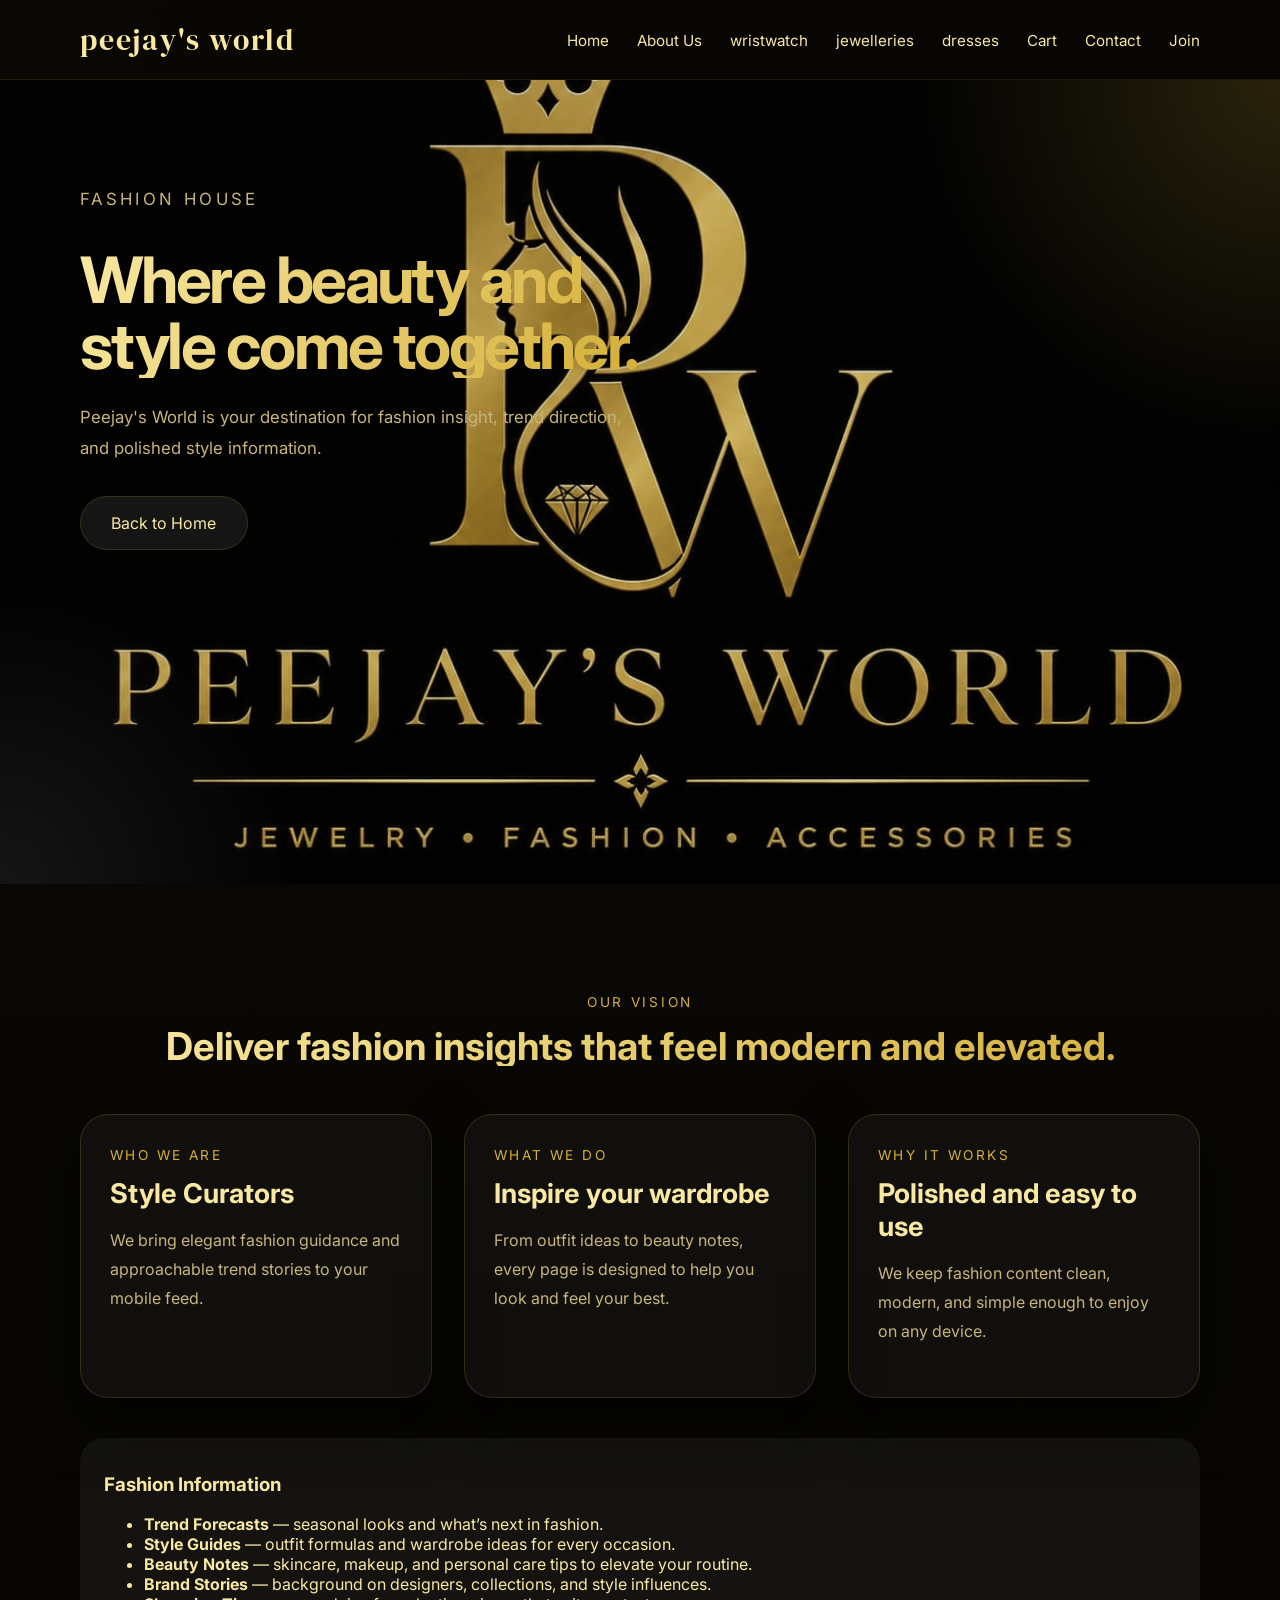
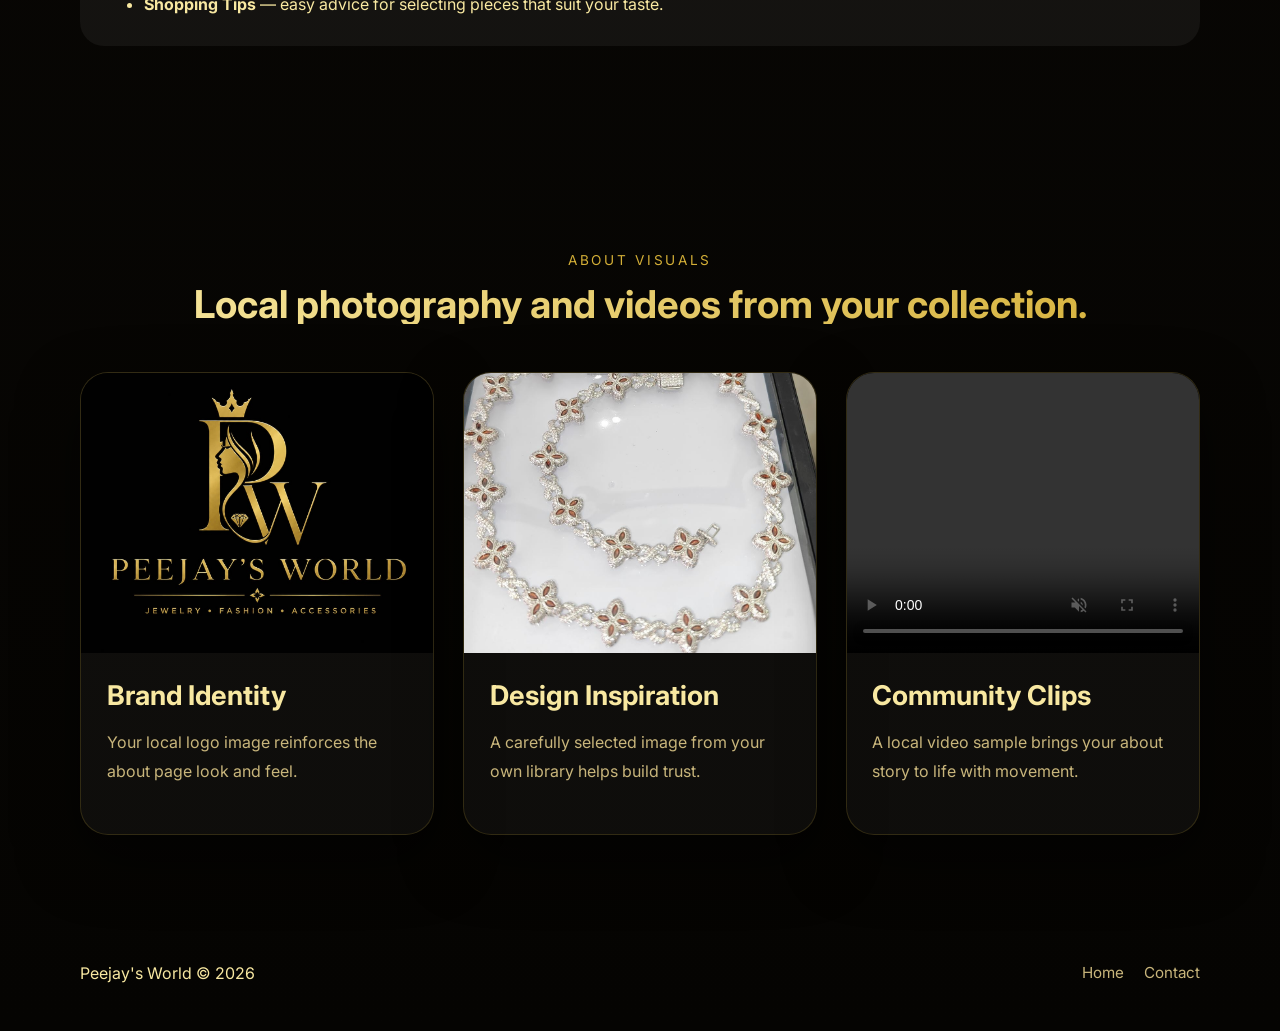
<file: html/about.html>
<!DOCTYPE html>
<html lang="en">
<head>
  <meta charset="UTF-8">
  <meta name="viewport" content="width=device-width, initial-scale=1.0">
  <title>Peejay's World - About Us</title>
  <link rel="preconnect" href="https://fonts.googleapis.com">
  <link rel="preconnect" href="https://fonts.gstatic.com" crossorigin>
  <link href="https://fonts.googleapis.com/css2?family=DM+Serif+Display&family=Inter:wght@300;400;500;600;700&display=swap" rel="stylesheet">
  <link rel="stylesheet" href="../css/style.css">
</head>
<body>
  <div class="page-shell">
    <header class="site-header">
      <div class="container header-inner">
        <a href="index.html" class="brand">peejay's world</a>
        <nav class="main-nav">
           <button class="nav-toggle" aria-expanded="false" aria-controls="site-navigation" onclick="this.setAttribute('aria-expanded', this.getAttribute('aria-expanded')==='true'?'false':'true'); this.nextElementSibling.classList.toggle('open');">Menu</button>
           <ul id="site-navigation" class="main-nav-list">
            <li><a href="index.html">Home</a></li>
            <li><a href="about.html">About Us</a></li>
            <li><a href="wristwatch.html">wristwatch</a></li>
            <li><a href="jewelleries.html">jewelleries</a></li>
            <li><a href="dresses.html">dresses</a></li>
            <li><a href="cart.html">Cart</a></li>
            <li><a href="contact.html">Contact</a></li>
            <li><a href="index.html#newsletter">Join</a></li>
           </ul>
        </nav>
      </div>
    </header>

    <section class="hero-section">
      <div class="hero-overlay"></div>  
      <div class="container hero-content">
        <div class="hero-copy">
          <p class="eyebrow">Fashion House</p>
          <h1>Where beauty and style come together.</h1>
          <p>Peejay's World is your destination for fashion insight, trend direction, and polished style information.</p>
          <div class="hero-actions">
            <a href="index.html" class="btn btn-secondary">Back to Home</a>
          </div>
        </div>
      </div>
    </section>

    <main>
      <section class="section collections-section">
        <div class="container">
          <div class="section-heading">
            <p class="eyebrow">Our Vision</p>
            <h2>Deliver fashion insights that feel modern and elevated.</h2>
          </div>
          <div class="grid cards-grid">
            <article class="card product-card">
              <div class="card-body">
                <span>Who We Are</span>
                <h3>Style Curators</h3>
                <p>We bring elegant fashion guidance and approachable trend stories to your mobile feed.</p>
              </div>
            </article>
            <article class="card product-card">
              <div class="card-body">
                <span>What We Do</span>
                <h3>Inspire your wardrobe</h3>
                <p>From outfit ideas to beauty notes, every page is designed to help you look and feel your best.</p>
              </div>
            </article>
            <article class="card product-card">
              <div class="card-body">
                <span>Why It Works</span>
                <h3>Polished and easy to use</h3>
                <p>We keep fashion content clean, modern, and simple enough to enjoy on any device.</p>
              </div>
            </article>
          </div>
          <div class="info-list" style="margin-top:2.5rem; padding:1rem 1.5rem; background:rgba(255,255,255,0.05); border-radius:24px;">
            <h3>Fashion Information</h3>
            <ul>
              <li><strong>Trend Forecasts</strong> — seasonal looks and what’s next in fashion.</li>
              <li><strong>Style Guides</strong> — outfit formulas and wardrobe ideas for every occasion.</li>
              <li><strong>Beauty Notes</strong> — skincare, makeup, and personal care tips to elevate your routine.</li>
              <li><strong>Brand Stories</strong> — background on designers, collections, and style influences.</li>
              <li><strong>Shopping Tips</strong> — easy advice for selecting pieces that suit your taste.</li>
            </ul>
          </div>
        </div>
      </section>
      <section class="section media-section">
        <div class="container">
          <div class="section-heading">
            <p class="eyebrow">About Visuals</p>
            <h2>Local photography and videos from your collection.</h2>
          </div>
          <div class="media-grid">
            <article class="media-card">
              <img src="../pj%20pic/logo%20oo1.jpeg" alt="Peejay logo image" loading="lazy">
              <div class="card-body">
                <h3>Brand Identity</h3>
                <p>Your local logo image reinforces the about page look and feel.</p>
              </div>
            </article>
            <article class="media-card">
              <img src="../pj%20pic/WhatsApp%20Image%202026-06-21%20at%2011.11.32%20AM.jpeg" alt="Fashion inspiration image" loading="lazy">
              <div class="card-body">
                <h3>Design Inspiration</h3>
                <p>A carefully selected image from your own library helps build trust.</p>
              </div>
            </article>
            <article class="media-card">
              <video controls muted playsinline preload="metadata" class="media-video">
                <source src="../pj%20pic/WhatsApp%20Video%202026-08-04%20at%2010.43.21%20AM.mp4" type="video/mp4">
                Your browser does not support video playback.
              </video>
              <div class="card-body">
                <h3>Community Clips</h3>
                <p>A local video sample brings your about story to life with movement.</p>
              </div>
            </article>
          </div>
        </div>
      </section>
    </main>

    <footer class="site-footer">
      <div class="container footer-inner">
        <p>Peejay's World © 2026</p>
        <div class="footer-links">
          <a href="index.html">Home</a>
          <a href="contact.html">Contact</a>
        </div>
      </div>
    </footer>
  </div>
    <script>
      (function(){
        function closeAll(){
          document.querySelectorAll('.main-nav-list.open').forEach(function(list){
            list.classList.remove('open');
            const btn = list.parentElement && list.parentElement.querySelector('.nav-toggle');
            if(btn) btn.setAttribute('aria-expanded','false');
          });
        }
        document.querySelectorAll('.main-nav').forEach(function(nav){
          const toggle = nav.querySelector('.nav-toggle');
          const list = nav.querySelector('.main-nav-list');
          if(!toggle||!list) return;
          toggle.addEventListener('click', function(e){
            const open = list.classList.toggle('open');
            toggle.setAttribute('aria-expanded', open? 'true':'false');
            e.stopPropagation();
          });
          list.addEventListener('click', function(e){ e.stopPropagation(); });
        });
        document.addEventListener('click', closeAll);
        document.addEventListener('keydown', function(e){ if(e.key==='Escape') closeAll(); });
      })();
    </script>
  </body>
  </html>
</file>
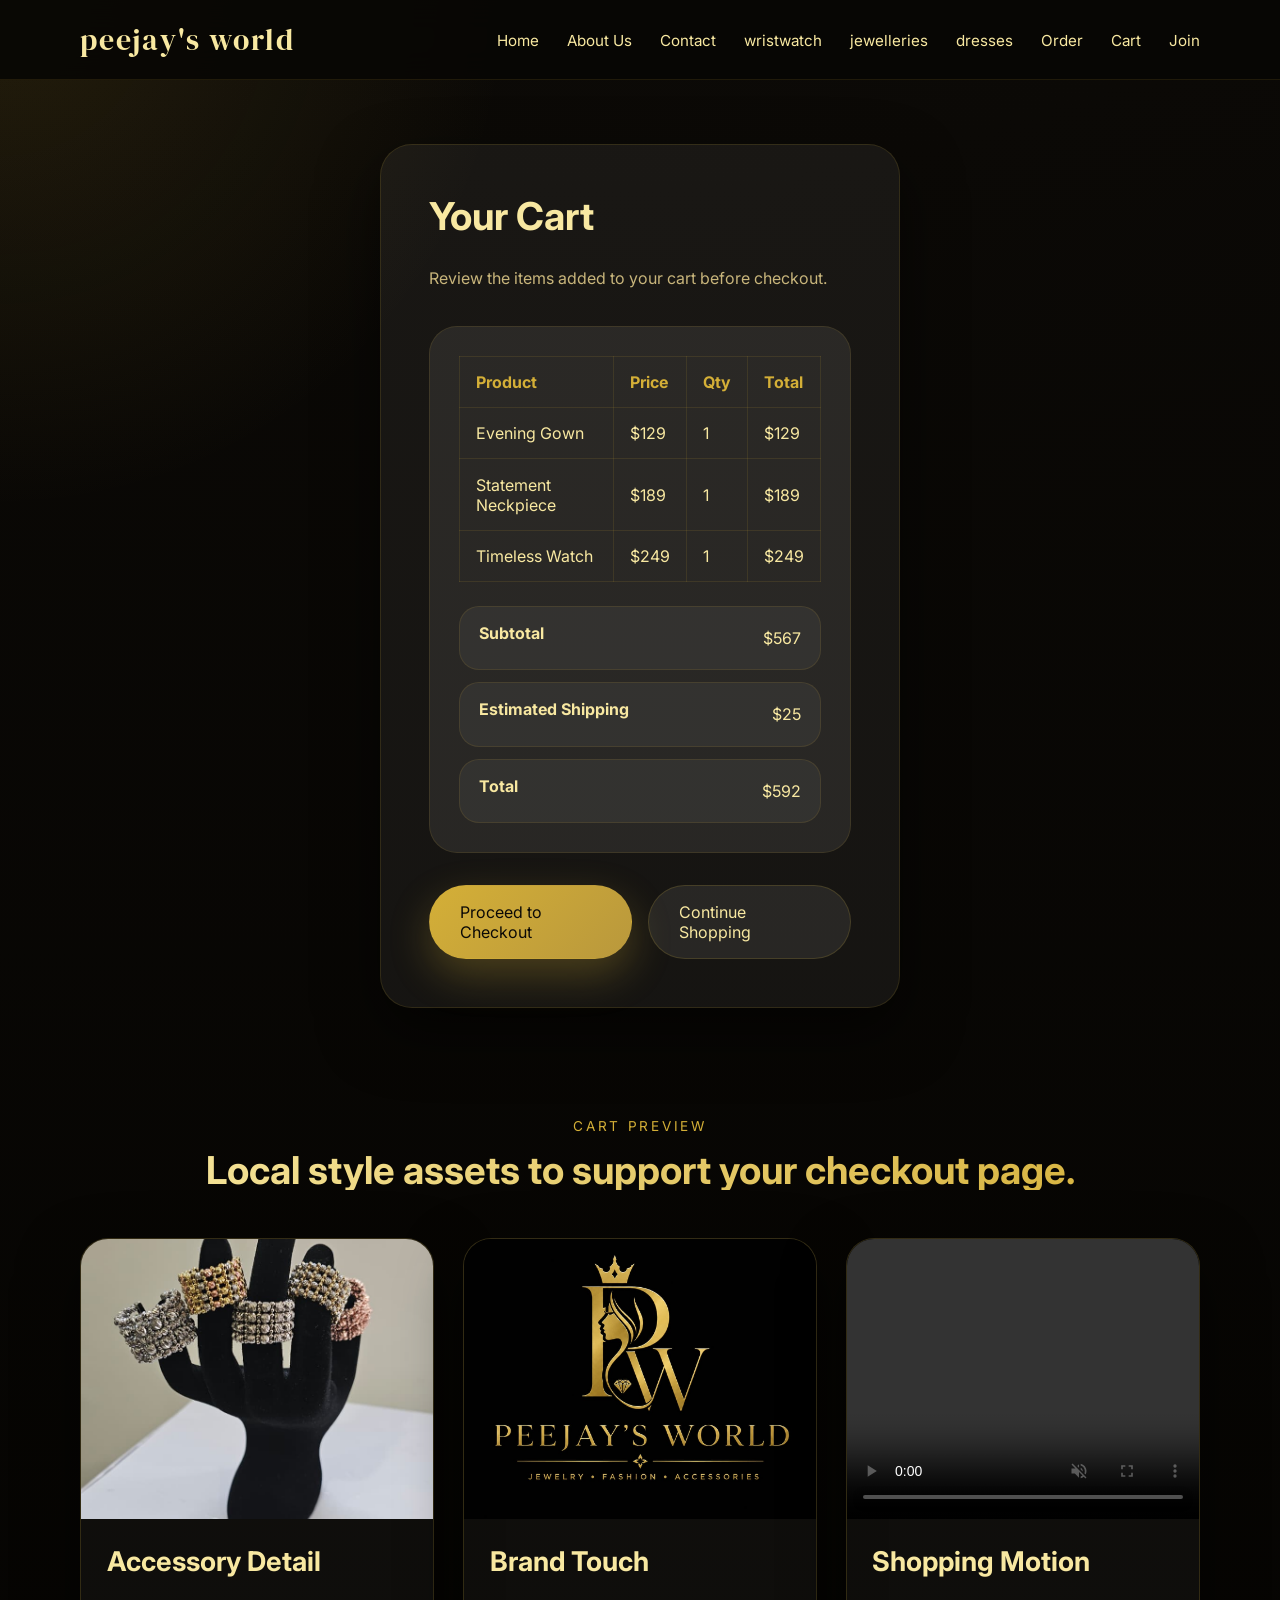
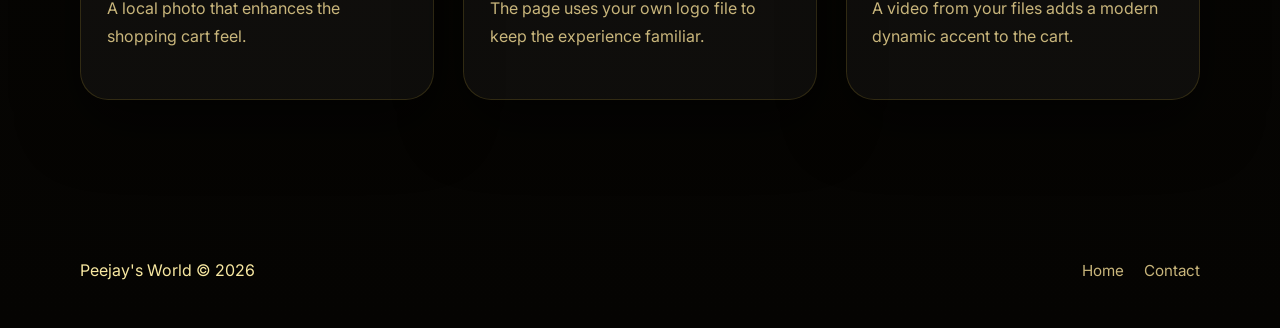
<file: html/cart.html>
<!DOCTYPE html>
<html lang="en">
<head>
  <meta charset="UTF-8">
  <meta name="viewport" content="width=device-width, initial-scale=1.0">
  <title>Peejay's World - Cart</title>
  <link rel="preconnect" href="https://fonts.googleapis.com">
  <link rel="preconnect" href="https://fonts.gstatic.com" crossorigin>
  <link href="https://fonts.googleapis.com/css2?family=DM+Serif+Display&family=Inter:wght@300;400;500;600;700&display=swap" rel="stylesheet">
  <link rel="stylesheet" href="../css/style.css">
</head>
<body>
  <div class="page-shell">
    <header class="site-header">
      <div class="container header-inner">
        <a href="index.html" class="brand">peejay's world</a>
        <nav class="main-nav">
          <button class="nav-toggle" aria-expanded="false" aria-controls="site-navigation" onclick="this.setAttribute('aria-expanded', this.getAttribute('aria-expanded')==='true'?'false':'true'); this.nextElementSibling.classList.toggle('open');">Menu</button>
          <ul id="site-navigation" class="main-nav-list">
            <li><a href="index.html">Home</a></li>
            <li><a href="about.html">About Us</a></li>
            <li><a href="contact.html">Contact</a></li>
            <li><a href="wristwatch.html">wristwatch</a></li>
            <li><a href="jewelleries.html">jewelleries</a></li>
            <li><a href="dresses.html">dresses</a></li>
            <li><a href="order.html">Order</a></li>
            <li><a href="cart.html">Cart</a></li>
            <li><a href="index.html#newsletter">Join</a></li>
          </ul>
        </nav>
      </div>
    </header>

    <main class="page order-page">
      <section class="order-section">
        <h1>Your Cart</h1>
        <p>Review the items added to your cart before checkout.</p>

        <div class="order-card">
          <div class="table-responsive">
            <table class="cart-table">
              <thead>
                <tr>
                  <th>Product</th>
                  <th>Price</th>
                  <th>Qty</th>
                  <th>Total</th>
                </tr>
              </thead>
              <tbody>
                <tr>
                  <td>Evening Gown</td>
                  <td>$129</td>
                  <td>1</td>
                  <td>$129</td>
                </tr>
                <tr>
                  <td>Statement Neckpiece</td>
                  <td>$189</td>
                  <td>1</td>
                  <td>$189</td>
                </tr>
                <tr>
                  <td>Timeless Watch</td>
                  <td>$249</td>
                  <td>1</td>
                  <td>$249</td>
                </tr>
              </tbody>
            </table>
          </div>

          <div class="cart-summary">
            <div class="summary-item">
              <strong>Subtotal</strong>
              <p>$567</p>
            </div>
            <div class="summary-item">
              <strong>Estimated Shipping</strong>
              <p>$25</p>
            </div>
            <div class="summary-item">
              <strong>Total</strong>
              <p>$592</p>
            </div>
          </div>
        </div>

        <div class="cart-actions">
          <a href="order.html" class="btn btn-primary">Proceed to Checkout</a>
          <a href="index.html" class="btn btn-secondary">Continue Shopping</a>
        </div>
      </section>
      <section class="section media-section">
        <div class="container">
          <div class="section-heading">
            <p class="eyebrow">Cart Preview</p>
            <h2>Local style assets to support your checkout page.</h2>
          </div>
          <div class="media-grid">
            <article class="media-card">
              <img src="../pj%20pic/u%208.jpeg" alt="Cart accessory image" loading="lazy">
              <div class="card-body">
                <h3>Accessory Detail</h3>
                <p>A local photo that enhances the shopping cart feel.</p>
              </div>
            </article>
            <article class="media-card">
              <img src="../pj%20pic/logo%20oo1.jpeg" alt="Brand signature image" loading="lazy">
              <div class="card-body">
                <h3>Brand Touch</h3>
                <p>The page uses your own logo file to keep the experience familiar.</p>
              </div>
            </article>
            <article class="media-card">
              <video controls muted playsinline preload="metadata" class="media-video">
                <source src="../pj%20pic/WhatsApp%20Video%202026-08-04%20at%2010.43.21%20AM.mp4" type="video/mp4">
                Your browser does not support video playback.
              </video>
              <div class="card-body">
                <h3>Shopping Motion</h3>
                <p>A video from your files adds a modern dynamic accent to the cart.</p>
              </div>
            </article>
          </div>
        </div>
      </section>
    </main>

    <footer class="site-footer">
      <div class="container footer-inner">
        <p>Peejay's World © 2026</p>
        <div class="footer-links">
          <a href="index.html">Home</a>
          <a href="contact.html">Contact</a>
        </div>
      </div>
    </footer>
  </div>
  <script>
    (function(){
      function closeAll(){
        document.querySelectorAll('.main-nav-list.open').forEach(function(list){
          list.classList.remove('open');
          const btn = list.parentElement && list.parentElement.querySelector('.nav-toggle');
          if(btn) btn.setAttribute('aria-expanded','false');
        });
      }
      document.querySelectorAll('.main-nav').forEach(function(nav){
        const toggle = nav.querySelector('.nav-toggle');
        const list = nav.querySelector('.main-nav-list');
        if(!toggle||!list) return;
        toggle.addEventListener('click', function(e){
          const open = list.classList.toggle('open');
          toggle.setAttribute('aria-expanded', open? 'true':'false');
          e.stopPropagation();
        });
        list.addEventListener('click', function(e){ e.stopPropagation(); });
      });
      document.addEventListener('click', closeAll);
      document.addEventListener('keydown', function(e){ if(e.key==='Escape') closeAll(); });
    })();
  </script>
</body>
</html>
</file>
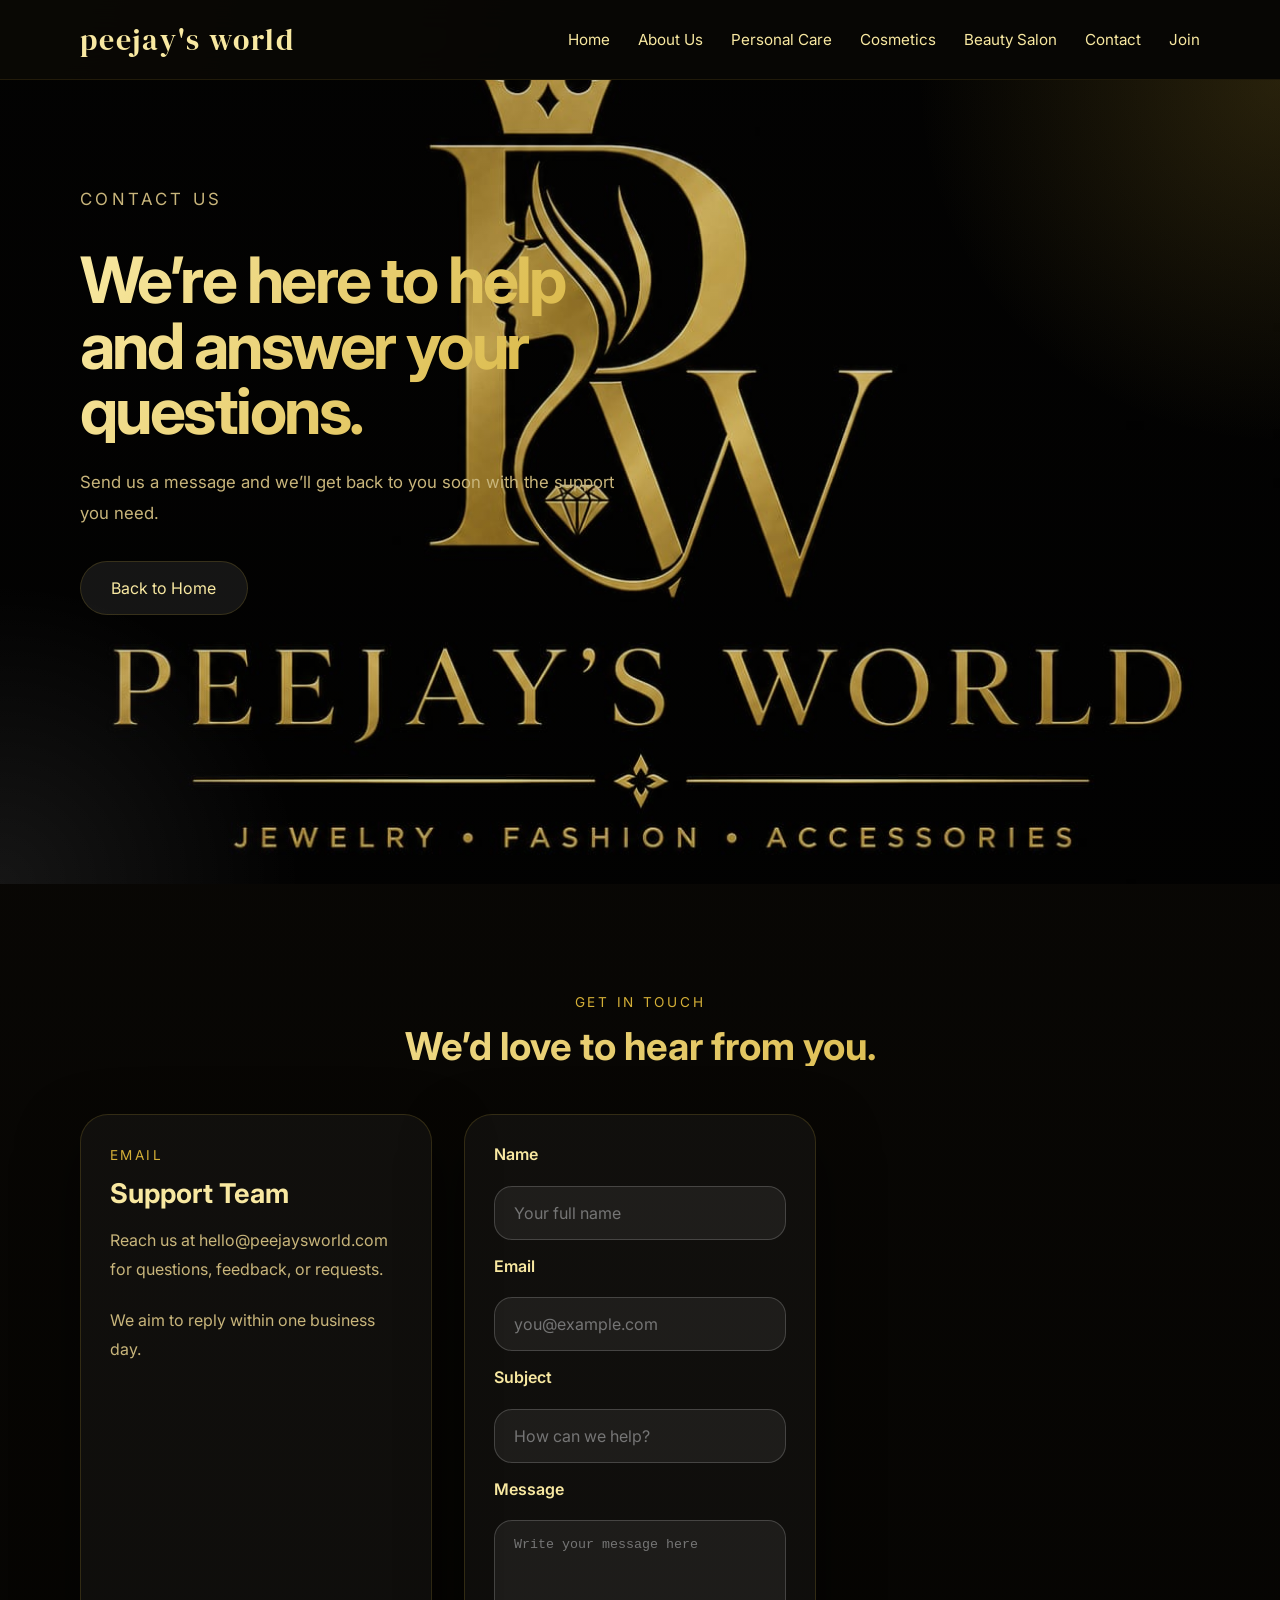
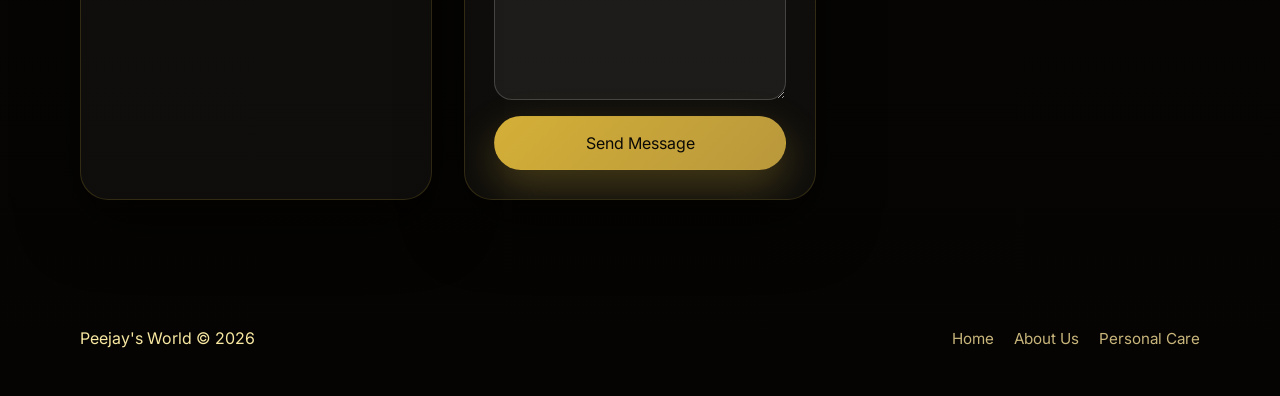
<file: html/contact.html>
<!DOCTYPE html>
<html lang="en">
<head>
  <meta charset="UTF-8">
  <meta name="viewport" content="width=device-width, initial-scale=1.0">
  <title>Peejay's World - Contact</title>
  <link rel="preconnect" href="https://fonts.googleapis.com">
  <link rel="preconnect" href="https://fonts.gstatic.com" crossorigin>
  <link href="https://fonts.googleapis.com/css2?family=DM+Serif+Display&family=Inter:wght@300;400;500;600;700&display=swap" rel="stylesheet">
  <link rel="stylesheet" href="../css/style.css">
</head>
<body>
  <div class="page-shell">
    <header class="site-header">
      <div class="container header-inner">
        <a href="index.html" class="brand">peejay's world</a>
        <nav class="main-nav">
          <a href="index.html">Home</a>
          <a href="about.html">About Us</a>
          <a href="personal-care.html">Personal Care</a>
          <a href="cosmetics-store.html">Cosmetics</a>
          <a href="beauty-salon.html">Beauty Salon</a>
          <a href="contact.html">Contact</a>
          <a href="index.html#newsletter">Join</a>
        </nav>
      </div>
    </header>

    <section class="hero-section">
      <div class="hero-overlay"></div>
      <div class="container hero-content">
        <div class="hero-copy">
          <p class="eyebrow">Contact Us</p>
          <h1>We’re here to help and answer your questions.</h1>
          <p>Send us a message and we’ll get back to you soon with the support you need.</p>
          <div class="hero-actions">
            <a href="index.html" class="btn btn-secondary">Back to Home</a>
          </div>
        </div>
      </div>
    </section>

    <main>
      <section class="section collections-section">
        <div class="container">
          <div class="section-heading">
            <p class="eyebrow">Get in touch</p>
            <h2>We’d love to hear from you.</h2>
          </div>
          <div class="grid cards-grid">
            <article class="card product-card">
              <div class="card-body">
                <span>Email</span>
                <h3>Support Team</h3>
                <p>Reach us at <a href="mailto:hello@peejaysworld.com">hello@peejaysworld.com</a> for questions, feedback, or requests.</p>
                <p>We aim to reply within one business day.</p>
              </div>
            </article>
            <article class="card product-card">
              <div class="card-body">
                <form id="contact-form" class="page-form">
                  <label for="contact-name">Name</label>
                  <input id="contact-name" type="text" name="name" placeholder="Your full name" required>

                  <label for="contact-email">Email</label>
                  <input id="contact-email" type="email" name="email" placeholder="you@example.com" required>

                  <label for="contact-subject">Subject</label>
                  <input id="contact-subject" type="text" name="subject" placeholder="How can we help?" required>

                  <label for="contact-message">Message</label>
                  <textarea id="contact-message" name="message" placeholder="Write your message here" required></textarea>

                  <button type="submit" class="btn btn-primary">Send Message</button>
                  <p id="contact-success" class="form-success" hidden>Thank you! Your message has been submitted.</p>
                </form>
              </div>
            </article>
          </div>
        </div>
      </section>
      <script>
        const contactForm = document.getElementById('contact-form');
        if (contactForm) {
          contactForm.addEventListener('submit', function(event) {
            event.preventDefault();
            const name = document.getElementById('contact-name').value.trim();
            const email = document.getElementById('contact-email').value.trim();
            const subject = document.getElementById('contact-subject').value.trim();
            const message = document.getElementById('contact-message').value.trim();
            if (!name || !email || !subject || !message) {
              return;
            }
            document.getElementById('contact-success').hidden = false;
            contactForm.reset();
          });
        }
      </script>
    </main>

    <footer class="site-footer">
      <div class="container footer-inner">
        <p>Peejay's World © 2026</p>
        <div class="footer-links">
          <a href="index.html">Home</a>
          <a href="about.html">About Us</a>
          <a href="personal-care.html">Personal Care</a>
        </div>
      </div>
    </footer>
  </div>
</body>
</html>
</file>
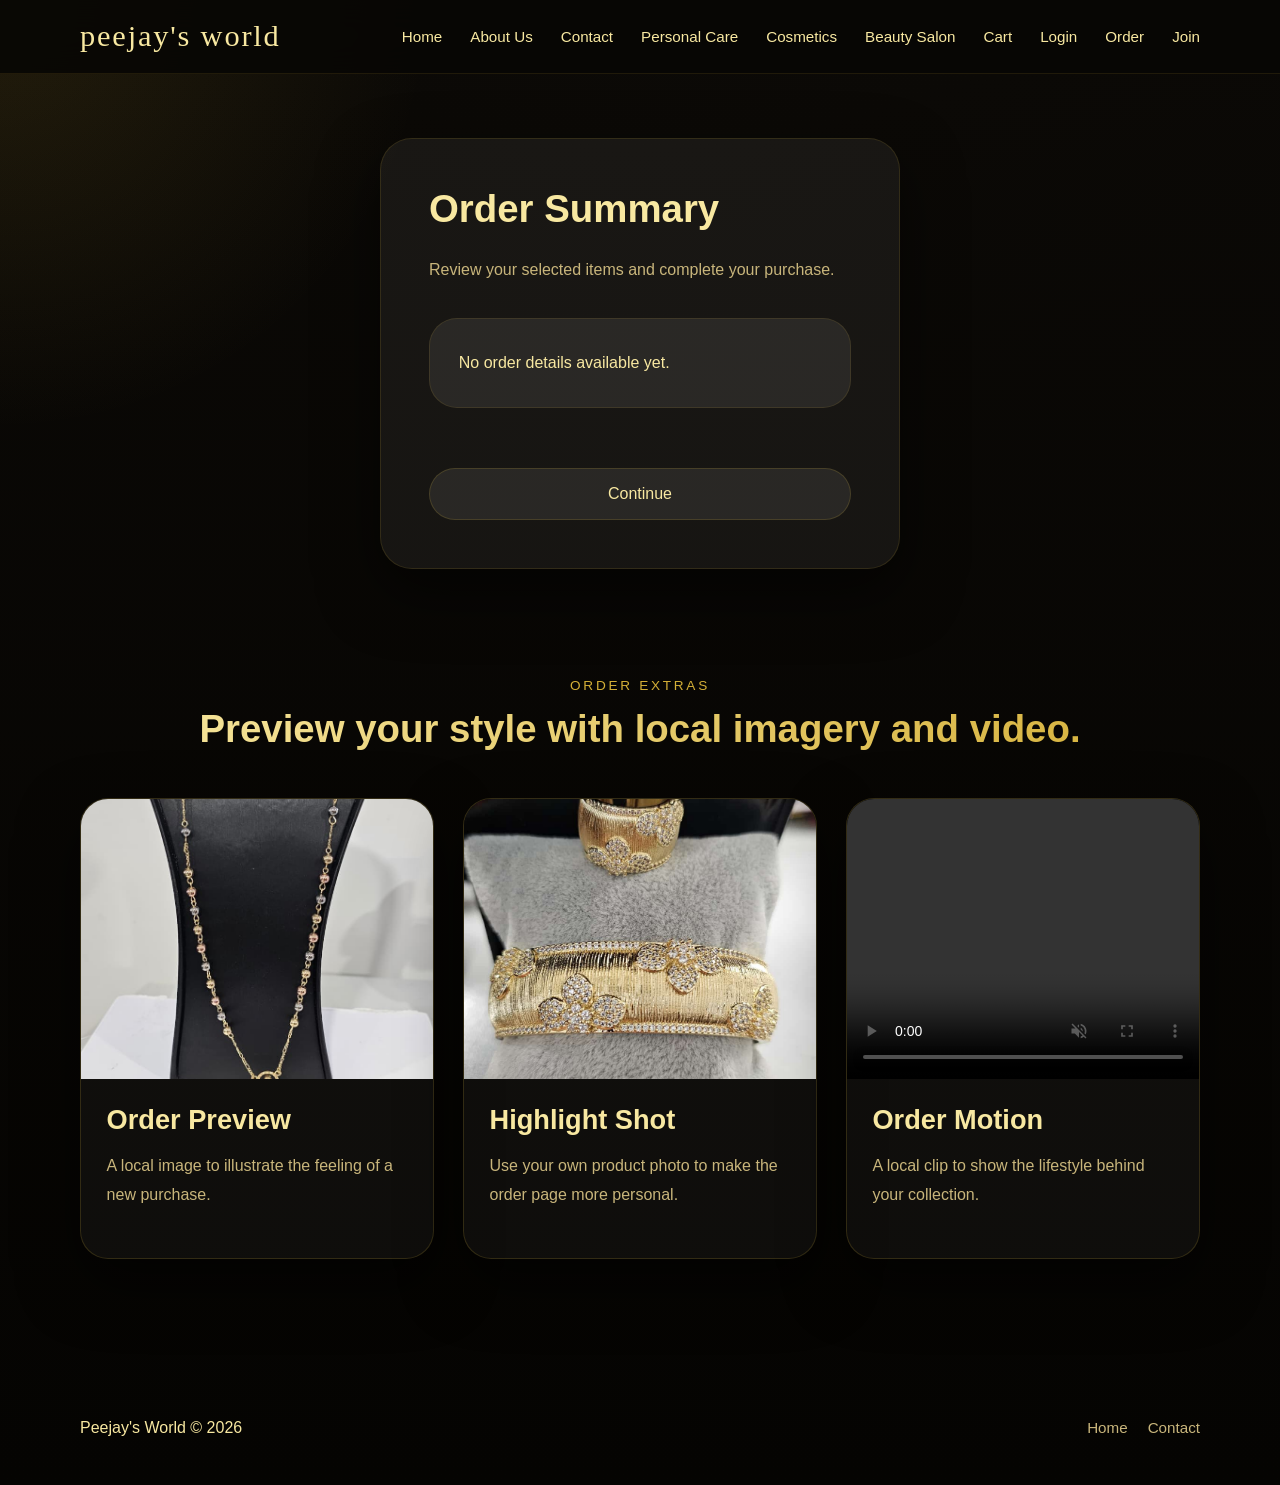
<file: html/order.html>
<!DOCTYPE html>
<html lang="en">
<head>
  <meta charset="UTF-8">
  <meta name="viewport" content="width=device-width, initial-scale=1.0">
  <title>Order</title>
  <link rel="stylesheet" href="../css/style.css">
</head>
<body>
  <div class="page-shell">
    <header class="site-header">
      <div class="container header-inner">
        <a href="index.html" class="brand">peejay's world</a>
        <nav class="main-nav">
          <button class="nav-toggle" aria-expanded="false" aria-controls="site-navigation" onclick="this.setAttribute('aria-expanded', this.getAttribute('aria-expanded')==='true'?'false':'true'); this.nextElementSibling.classList.toggle('open');">Menu</button>
          <ul id="site-navigation" class="main-nav-list">
            <li><a href="index.html">Home</a></li>
            <li><a href="about.html">About Us</a></li>
            <li><a href="contact.html">Contact</a></li>
            <li><a href="personal-care.html">Personal Care</a></li>
            <li><a href="cosmetics-store.html">Cosmetics</a></li>
            <li><a href="beauty-salon.html">Beauty Salon</a></li>
            <li><a href="cart.html">Cart</a></li>
            <li><a href="login.html">Login</a></li>
            <li><a href="order.html">Order</a></li>
            <li><a href="index.html#newsletter">Join</a></li>
          </ul>
        </nav>
      </div>
    </header>

    <main class="page order-page">
      <section class="order-section">
        <h1>Order Summary</h1>
        <p>Review your selected items and complete your purchase.</p>
        <div class="order-card">
          <p>No order details available yet.</p>
        </div>
        <button type="button" class="btn btn-secondary">Continue</button>
      </section>
      <section class="section media-section">
        <div class="container">
          <div class="section-heading">
            <p class="eyebrow">Order Extras</p>
            <h2>Preview your style with local imagery and video.</h2>
          </div>
          <div class="media-grid">
            <article class="media-card">
              <img src="../pj%20pic/WhatsApp%20Image%202026-06-21%20at%2011.11.33%20AM.jpeg" alt="Classic fashion preview" loading="lazy">
              <div class="card-body">
                <h3>Order Preview</h3>
                <p>A local image to illustrate the feeling of a new purchase.</p>
              </div>
            </article>
            <article class="media-card">
              <img src="../pj%20pic/WhatsApp%20Image%202026-08-04%20at%2010.39.14%20AM.jpeg" alt="Fashion highlights" loading="lazy">
              <div class="card-body">
                <h3>Highlight Shot</h3>
                <p>Use your own product photo to make the order page more personal.</p>
              </div>
            </article>
            <article class="media-card">
              <video controls muted playsinline preload="metadata" class="media-video">
                <source src="../pj%20pic/WhatsApp%20Video%202026-08-04%20at%2010.43.33%20AM.mp4" type="video/mp4">
                Your browser does not support video playback.
              </video>
              <div class="card-body">
                <h3>Order Motion</h3>
                <p>A local clip to show the lifestyle behind your collection.</p>
              </div>
            </article>
          </div>
        </div>
      </section>
    </main>

    <footer class="site-footer">
      <div class="container footer-inner">
        <p>Peejay's World © 2026</p>
        <div class="footer-links">
          <a href="index.html">Home</a>
          <a href="contact.html">Contact</a>
        </div>
      </div>
    </footer>
  </div>
</body>
</html>
</file>
<file: css/style.css>
:root {
  --bg: #0b0906;
  --surface: rgba(255, 255, 255, 0.04);
  --surface-soft: rgba(255, 255, 255, 0.06);
  --text: #f8e8a1;
  --gold: #d4af37;
  --muted: #c8b57b;
  --primary: #d4af37;
  --primary-dark: #a8842d;
  --accent: #f4e5a7;
  --border: rgba(212, 175, 55, 0.18);
  --shadow: 0 24px 60px rgba(0, 0, 0, 0.55);
  --radius: 28px;
}

* {
  box-sizing: border-box;
}

html {
  scroll-behavior: smooth;
}

body {
  margin: 0;
  font-family: 'Inter', sans-serif;
  color: var(--text);
  background: radial-gradient(circle at top, #1c1812 0%, #0b0906 35%, #050402 100%);
}

img {
  max-width: 100%;
  display: block;
}

a {
  color: inherit;
  text-decoration: none;
}

button,
input {
  font: inherit;
}

.container {
  width: min(1120px, calc(100% - 2rem));
  margin: 0 auto;
}

.site-header {
  position: sticky;
  top: 0;
  z-index: 10;
  backdrop-filter: blur(16px);
  background: rgba(8, 7, 5, 0.92);
  border-bottom: 1px solid rgba(212, 175, 55, 0.12);
}

.header-inner {
  display: flex;
  align-items: center;
  justify-content: space-between;
  gap: 2rem;
  padding: 1.2rem 0;
}

.brand {
  font-family: 'DM Serif Display', serif;
  font-size: 1.9rem;
  letter-spacing: 0.06em;
}

.main-nav {
  display: flex;
  gap: 1.75rem;
  flex-wrap: wrap;
}

/* Collapsible list-based navigation */
.main-nav {
  position: relative;
  align-items: center;
}

.nav-toggle {
  display: none;
  background: rgba(255,255,255,0.04);
  color: var(--text);
  border: 1px solid rgba(212, 175, 55, 0.12);
  padding: 0.5rem 0.9rem;
  border-radius: 12px;
  cursor: pointer;
}

.main-nav-list {
  list-style: none;
  margin: 0;
  padding: 0;
  display: flex;
  gap: 1.75rem;
  align-items: center;
}

.main-nav-list li a {
  color: inherit;
}

@media (max-width: 820px) {
  .nav-toggle {
    display: inline-flex;
    align-items: center;
    justify-content: center;
  }

  .main-nav-list {
    display: none;
    position: absolute;
    right: 1rem;
    top: calc(100% + 0.6rem);
    background: var(--surface);
    border: 1px solid var(--border);
    padding: 0.75rem;
    border-radius: 12px;
    box-shadow: var(--shadow);
    flex-direction: column;
    min-width: 180px;
    z-index: 40;
  }

  .main-nav-list.open {
    display: flex;
  }

  .main-nav-list li {
    padding: 0.45rem 0.25rem;
  }

  .main-nav-list li + li {
    border-top: 1px solid rgba(212,175,55,0.06);
  }
}

.main-nav a {
  color: var(--text);
  font-size: 0.95rem;
  transition: color 0.25s ease;
}

.main-nav a:hover {
  color: var(--gold);
}

.hero-section {
  position: relative;
  min-height: calc(100vh - 96px);
  overflow: hidden;
  background-image: url("../pj%20pic/logo%20oo1.jpeg");
  background-position: center;
  background-size: cover;
  background-repeat: no-repeat;
}

.hero-overlay {
  position: absolute;
  inset: 0;
  background: radial-gradient(circle at top right, rgba(212, 175, 55, 0.18), transparent 24%),
              radial-gradient(circle at bottom left, rgba(255, 255, 255, 0.08), transparent 20%),
              linear-gradient(180deg, rgba(11, 9, 6, 0.18), rgba(8, 7, 5, 0.12));
}

.hero-content {
  position: relative;
  display: grid;
  grid-template-columns: 1.2fr 0.8fr;
  align-items: center;
  gap: 3rem;
  min-height: 100%;
  padding: 5rem 0;
  opacity: 0;
  transform: translateY(28px);
  animation: fadeInUp 0.9s ease-out 0.2s both;
}

@keyframes fadeInUp {
  from {
    opacity: 0;
    transform: translateY(28px);
  }
  to {
    opacity: 1;
    transform: translateY(0);
  }
}

.hero-copy {
  max-width: 560px;
}

.eyebrow {
  font-size: 0.85rem;
  letter-spacing: 0.2em;
  text-transform: uppercase;
  color: var(--gold);
  margin-bottom: 1rem;
}

.hero-copy h1,
.section-heading h2,
.site-footer p {
  margin: 0;
}

.hero-copy h1 {
  font-size: clamp(3rem, 5vw, 4.5rem);
  line-height: 1.02;
  letter-spacing: -0.04em;
  background: linear-gradient(120deg, var(--text), var(--gold));
  -webkit-background-clip: text;
  color: transparent;
}

.section-heading h2 {
  font-size: clamp(2.4rem, 3vw, 3.2rem);
  line-height: 1.05;
  background: linear-gradient(120deg, var(--text), var(--gold));
  -webkit-background-clip: text;
  color: transparent;
}

.hero-copy p {
  max-width: 34rem;
  margin: 1.5rem 0 2rem;
  color: var(--muted);
  font-size: 1.05rem;
  line-height: 1.85;
}

.hero-actions {
  display: flex;
  flex-wrap: wrap;
  gap: 1rem;
}

.btn {
  display: inline-flex;
  align-items: center;
  justify-content: center;
  padding: 1rem 1.9rem;
  border-radius: 999px;
  border: 1px solid transparent;
  cursor: pointer;
  transition: transform 0.3s ease, box-shadow 0.3s ease, background 0.3s ease;
}

.btn:hover {
  transform: translateY(-3px);
}

.btn-primary {
  background: linear-gradient(135deg, var(--primary), #b9983c);
  color: #0b0906;
  box-shadow: 0 16px 40px rgba(212, 175, 55, 0.28);
}

.btn-secondary {
  background: rgba(255,255,255,0.08);
  color: var(--text);
  border-color: rgba(212, 175, 55, 0.18);
}

.hero-badge {
  display: grid;
  place-items: center;
}

.badge-card {
  padding: 2rem;
  border-radius: 32px;
  background: rgba(255, 255, 255, 0.06);
  border: 1px solid rgba(212, 175, 55, 0.12);
  box-shadow: var(--shadow);
  max-width: 360px;
}

.badge-card span {
  font-size: 0.85rem;
  letter-spacing: 0.18em;
  text-transform: uppercase;
  color: var(--gold);
}

.badge-card strong {
  display: block;
  margin: 1rem 0 0.8rem;
  font-size: 1.6rem;
  color: var(--text);
}

.badge-card p {
  color: var(--muted);
  line-height: 1.8;
}

.section {
  padding: 6rem 0;
}

.section-heading {
  text-align: center;
  margin-bottom: 3rem;
}

.section-heading h2 {
  font-size: clamp(2.4rem, 3vw, 3.2rem);
  line-height: 1.05;
}

.cards-grid,
.testimonial-grid {
  display: grid;
  gap: 2rem;
}

.cards-grid {
  grid-template-columns: repeat(3, minmax(0, 1fr));
}

.media-grid {
  display: grid;
  gap: 1.8rem;
  grid-template-columns: repeat(3, minmax(0, 1fr));
  margin-top: 2rem;
}

.media-card {
  background: var(--surface);
  border-radius: var(--radius);
  overflow: hidden;
  border: 1px solid var(--border);
  box-shadow: var(--shadow);
}

.media-card img,
.media-card video {
  width: 100%;
  display: block;
  height: 280px;
  object-fit: cover;
}

.media-card .card-body {
  padding: 1.6rem;
}

.media-card h3 {
  margin: 0 0 0.8rem;
  font-size: 1.35rem;
}

.media-card p {
  margin: 0;
  color: var(--muted);
  line-height: 1.75;
}

.media-video {
  background: #000;
}

.search-bar {
  display: flex;
  justify-content: center;
  margin-bottom: 1.75rem;
}

.search-input {
  width: min(560px, 100%);
  padding: 1rem 1.25rem;
  border-radius: 999px;
  border: 1px solid rgba(212, 175, 55, 0.18);
  background: rgba(255, 255, 255, 0.08);
  color: var(--text);
  outline: none;
}

.search-input::placeholder {
  color: rgba(248, 232, 161, 0.6);
}

.market-status {
  color: var(--muted);
  font-size: 0.95rem;
  margin-bottom: 1.5rem;
  text-align: center;
}

.filter-controls {
  display: flex;
  flex-wrap: wrap;
  gap: 0.75rem;
  margin-bottom: 2rem;
  justify-content: center;
}

.filter-button {
  background: rgba(255, 255, 255, 0.08);
  color: var(--text);
  border: 1px solid transparent;
  padding: 0.95rem 1.4rem;
  border-radius: 999px;
  cursor: pointer;
  transition: background 0.25s ease, border-color 0.25s ease, color 0.25s ease;
}

.filter-button:hover,
.filter-button.active {
  background: rgba(212, 175, 55, 0.14);
  border-color: rgba(212, 175, 55, 0.25);
  color: #fff;
}

.product-header {
  display: flex;
  justify-content: space-between;
  gap: 1rem;
  align-items: center;
  margin-bottom: 0.85rem;
}

.badge {
  padding: 0.4rem 0.75rem;
  border-radius: 999px;
  font-size: 0.75rem;
  letter-spacing: 0.08em;
  text-transform: uppercase;
  background: rgba(212, 175, 55, 0.12);
  color: var(--gold);
}

.product-actions {
  display: flex;
  justify-content: space-between;
  gap: 0.75rem;
  flex-wrap: wrap;
}

.product-actions .btn {
  flex: 1 1 140px;
}

.product-price {
  margin: 0.85rem 0 1rem;
  font-size: 1.1rem;
  font-weight: 700;
  color: var(--gold);
}

.filter-card {
  transition: opacity 0.25s ease, transform 0.25s ease;
}

.filter-card.hidden {
  display: none;
}

.card {
  background: var(--surface);
  border-radius: var(--radius);
  overflow: hidden;
  border: 1px solid var(--border);
  box-shadow: var(--shadow);
  transition: transform 0.35s ease, box-shadow 0.35s ease;
}

.card:hover {
  transform: translateY(-10px);
  box-shadow: 0 28px 72px rgba(38,28,20,0.14);
}

.product-card img {
  width: 100%;
  height: 280px;
  object-fit: cover;
}

.card-body {
  padding: 1.8rem;
}

.card-body span {
  display: inline-block;
  margin-bottom: 0.9rem;
  color: var(--primary);
  font-size: 0.85rem;
  letter-spacing: 0.18em;
  text-transform: uppercase;
}

.card-body h3 {
  font-size: 1.7rem;
  margin: 0 0 1rem;
}

.card-body p {
  margin: 0 0 1.4rem;
  color: var(--muted);
  line-height: 1.8;
}

.text-link {
  color: var(--gold);
  font-weight: 600;
}

.product-price {
  margin: 0.75rem 0 0;
  font-size: 1.05rem;
  font-weight: 700;
  color: var(--gold);
}

.craft-section {
  background: var(--surface-soft);
}

.craft-grid {
  display: grid;
  grid-template-columns: 1.1fr 0.9fr;
  gap: 2.5rem;
  align-items: center;
}

.craft-copy p {
  color: var(--muted);
  max-width: 45rem;
  line-height: 1.85;
}

.feature-list {
  display: grid;
  gap: 1.2rem;
  margin-top: 2.5rem;
}

.feature-list div {
  background: #fff;
  border-radius: 20px;
  padding: 1.3rem 1.4rem;
  border: 1px solid rgba(26,26,26,0.06);
}

.feature-list strong {
  display: block;
  margin-bottom: 0.55rem;
}

.craft-image img {
  width: 100%;
  border-radius: 32px;
  box-shadow: var(--shadow);
}

.testimonial-grid {
  grid-template-columns: repeat(2, minmax(0, 1fr));
}

.testimonial-card {
  padding: 2rem;
  border-radius: 32px;
  background: var(--surface);
  border: 1px solid var(--border);
  box-shadow: var(--shadow);
}

.testimonial-card p {
  font-size: 1.05rem;
  line-height: 1.9;
  margin-bottom: 1.5rem;
  color: var(--text);
}

.testimonial-card footer {
  font-weight: 600;
  color: var(--muted);
}

.newsletter-section {
  padding: 4.5rem 0;
}

.newsletter-card {
  display: flex;
  justify-content: space-between;
  align-items: center;
  gap: 2rem;
  padding: 2.5rem 2.2rem;
  border-radius: 32px;
  background: #fff;
  border: 1px solid rgba(26, 26, 26, 0.06);
  box-shadow: var(--shadow);
  flex-wrap: wrap;
}

.newsletter-card h2 {
  font-size: clamp(2rem, 2.5vw, 2.6rem);
  margin: 0.35rem 0 0;
}

.newsletter-form {
  display: flex;
  gap: 1rem;
  flex-wrap: wrap;
  width: min(100%, 540px);
}

.newsletter-form input {
  flex: 1;
  min-width: 220px;
  padding: 1rem 1.2rem;
  border-radius: 999px;
  border: 1px solid rgba(26,26,26,0.12);
  outline: none;
}

.newsletter-form button {
  min-width: 170px;
}

.page-form {
  display: grid;
  gap: 1rem;
}

.page-form label {
  display: block;
  margin-bottom: 0.35rem;
  font-weight: 600;
  color: var(--text);
}

.page-form input,
.page-form textarea,
.page-form select {
  width: 100%;
  padding: 1rem 1.2rem;
  border-radius: 18px;
  border: 1px solid rgba(255, 255, 255, 0.18);
  background: rgba(255, 255, 255, 0.06);
  color: var(--text);
  outline: none;
}

.page-form textarea {
  min-height: 180px;
  resize: vertical;
}

.page-form .form-success {
  margin-top: 1rem;
  color: var(--gold);
  font-weight: 700;
}

.page-shell {
  min-height: 100vh;
  background: radial-gradient(circle at top left, rgba(212, 175, 55, 0.12), transparent 22%),
              linear-gradient(180deg, rgba(11, 9, 6, 0.95), #050402 100%);
}

.login-page,
.order-page {
  display: grid;
  place-items: center;
  min-height: calc(100vh - 132px);
  padding: 4rem 0 2rem;
}

.form-section,
.order-section {
  width: min(520px, 100%);
  margin: 0 auto;
  padding: 3rem;
  border-radius: 32px;
  background: rgba(255, 255, 255, 0.06);
  border: 1px solid rgba(212, 175, 55, 0.14);
  box-shadow: var(--shadow);
}

.form-section h1,
.order-section h1 {
  margin: 0 0 1.5rem;
  font-size: clamp(2rem, 3vw, 2.7rem);
  color: var(--text);
}

.page-form label {
  color: var(--text);
}

.form-section input,
.page-form input {
  width: 100%;
}

.form-section button,
.order-section button {
  margin-top: 1.75rem;
  width: 100%;
}

.order-section p {
  color: var(--muted);
  line-height: 1.9;
}

.order-card {
  margin: 2rem 0;
  padding: 1.8rem;
  border-radius: 28px;
  background: rgba(255, 255, 255, 0.08);
  border: 1px solid rgba(212, 175, 55, 0.12);
}

.table-responsive {
  overflow-x: auto;
}

.cart-table {
  width: 100%;
  border-collapse: collapse;
  margin-bottom: 1.5rem;
}

.cart-table th,
.cart-table td {
  padding: 0.95rem 1rem;
  border: 1px solid rgba(212, 175, 55, 0.12);
  text-align: left;
}

.cart-table th {
  color: var(--gold);
  font-weight: 700;
}

.cart-table td {
  color: var(--text);
}

.cart-summary {
  display: grid;
  gap: 0.75rem;
}

.summary-item {
  display: flex;
  justify-content: space-between;
  padding: 1rem 1.2rem;
  border-radius: 20px;
  background: rgba(255, 255, 255, 0.05);
  border: 1px solid rgba(212, 175, 55, 0.12);
}

.cart-actions {
  display: flex;
  gap: 1rem;
  flex-wrap: wrap;
  margin-top: 1.5rem;
}

.cart-actions .btn {
  flex: 1 1 180px;
}

.order-card p {
  margin: 0;
  color: var(--text);
}

.page-footer-message {
  margin-top: 1.5rem;
  color: var(--muted);
  font-size: 0.95rem;
}

.site-footer {
  padding: 2rem 0 3rem;
}

.footer-inner {
  display: flex;
  justify-content: space-between;
  align-items: center;
  gap: 1rem;
}

.footer-links {
  display: flex;
  gap: 1.25rem;
  flex-wrap: wrap;
}

.footer-links a {
  color: var(--muted);
  font-size: 0.95rem;
}

@media (max-width: 1080px) {
  .hero-content,
  .craft-grid {
    grid-template-columns: 1fr;
  }

  .hero-section {
    min-height: auto;
    padding: 4rem 0 2rem;
  }

  .section {
    padding: 4rem 0;
  }
}

@media (max-width: 820px) {
  .cards-grid,
  .testimonial-grid,
  .media-grid {
    grid-template-columns: 1fr;
  }

  .hero-copy h1 {
    font-size: clamp(2.5rem, 8vw, 3.5rem);
  }

  .hero-copy p {
    margin: 1.25rem 0 1.75rem;
  }

  .header-inner {
    flex-direction: column;
    align-items: flex-start;
  }

  .main-nav {
    width: 100%;
    justify-content: space-between;
  }

  .filter-controls {
    justify-content: center;
  }

  .filter-button {
    flex: 1 1 45%;
    min-width: 140px;
  }
}

@media (max-width: 600px) {
  .hero-content {
    gap: 2rem;
    padding: 3rem 0 2rem;
  }

  .hero-copy h1 {
    font-size: clamp(2.2rem, 8vw, 3rem);
  }

  .hero-copy p {
    font-size: 1rem;
  }

  .main-nav {
    flex-direction: column;
    align-items: stretch;
    gap: 0.6rem;
  }

  .main-nav a {
    display: block;
    padding: 0.75rem 0;
    border-top: 1px solid rgba(212, 175, 55, 0.12);
  }

  .main-nav a:first-child {
    border-top: none;
  }

  .btn {
    width: 100%;
  }

  .filter-button {
    width: 100%;
  }

  .newsletter-card,
  .footer-inner {
    flex-direction: column;
    align-items: stretch;
  }

  .footer-links {
    width: 100%;
    justify-content: flex-start;
  }

  .section-heading {
    text-align: left;
  }

  .card-body {
    padding: 1.4rem;
  }

  .product-card img {
    height: 220px;
  }
}
</file>
